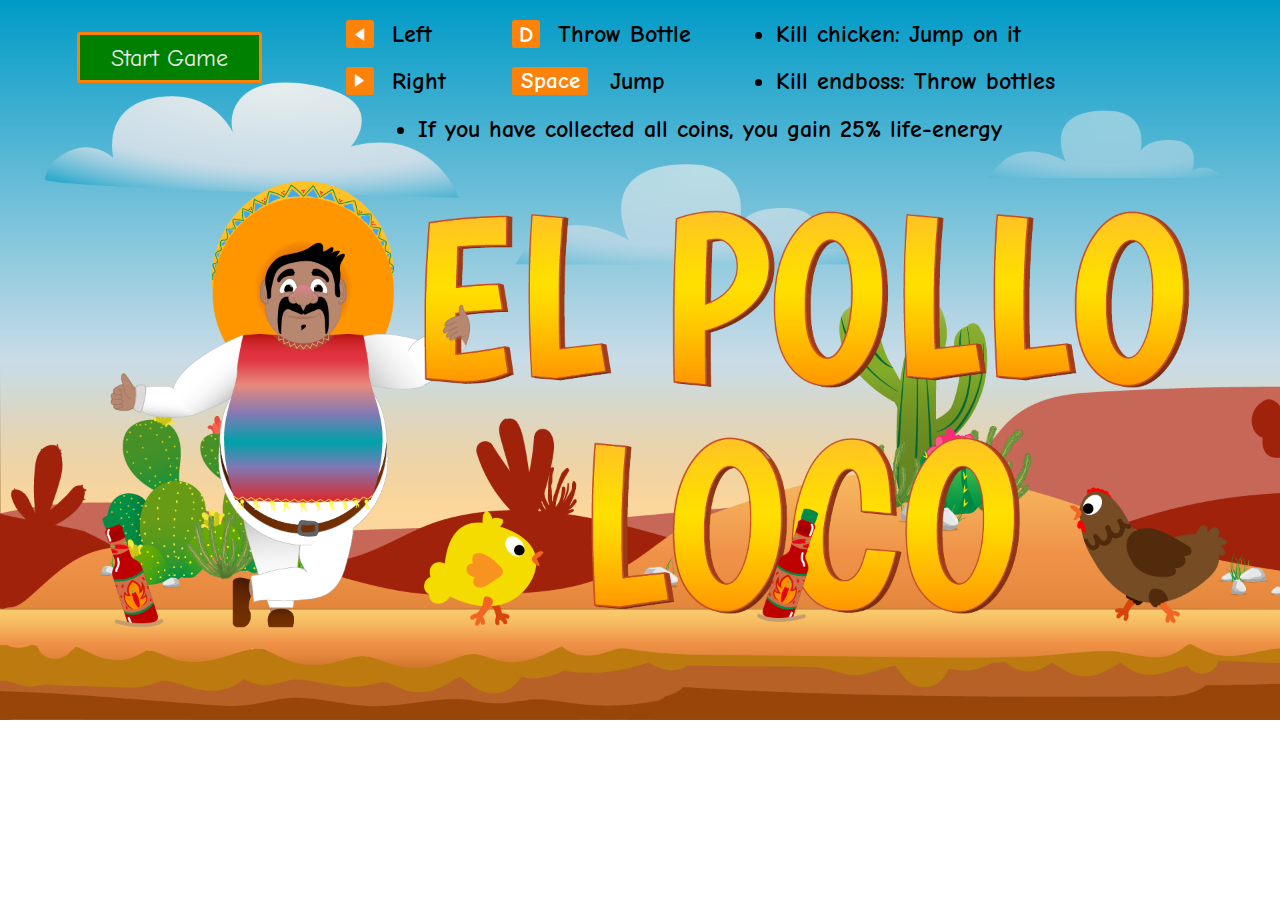
<file: index.html>
<!DOCTYPE html>
<html lang="en">

<head>
    <meta charset="UTF-8">
    <meta http-equiv="X-UA-Compatible" content="IE=edge">
    <meta name="viewport" content="width=device-width, initial-scale=1.0">
    <title>El Pollo Loco</title>
    <link rel="preconnect" href="https://fonts.googleapis.com">
    <link rel="preconnect" href="https://fonts.gstatic.com" crossorigin>
    <link rel="shortcut icon" href="#">
    <link
        href="https://fonts.googleapis.com/css2?family=Comic+Neue:ital,wght@0,300;0,400;0,700;1,300;1,400;1,700&family=Dancing+Script:wght@400;500;600;700&family=IBM+Plex+Sans+Thai+Looped:wght@100;200;300;400;500;600;700&family=Island+Moments&family=Mulish:ital,wght@0,200;0,300;0,400;0,500;0,600;0,700;0,800;0,900;1,200;1,300;1,400;1,500;1,600;1,700;1,800;1,900&family=Open+Sans:ital,wght@0,300;0,400;0,500;0,600;0,700;0,800;1,300;1,400;1,500;1,600;1,700;1,800&family=PT+Sans:ital,wght@0,400;0,700;1,400;1,700&family=Pacifico&family=Raleway:ital,wght@0,200;0,300;0,400;0,500;0,600;0,700;0,800;0,900;1,100;1,200;1,300;1,400;1,500;1,600;1,700;1,800;1,900&family=Source+Sans+Pro:ital,wght@0,200;0,300;0,400;0,600;0,700;0,900;1,200;1,300;1,400;1,600;1,700;1,900&family=Supermercado+One&display=swap"
        rel="stylesheet">
    <link rel="stylesheet" href="style.css">
    <script src="models/drawable-object.class.js"></script>
    <script src="models/movable-object.class.js"></script>
    <script src="models/character.class.js"></script>
    <script src="models/chicken.class.js"></script>
    <script src="models/chicken-small.class.js"></script>
    <script src="models/cloud-1.class.js"></script>
    <script src="models/cloud-2.class.js"></script>
    <script src="models/bottle-l.class.js"></script>
    <script src="models/bottle-r.class.js"></script>
    <script src="models/bottles-end.class.js"></script>
    <script src="models/coin.class.js"></script>
    <script src="models/status-bar-life.class.js"></script>
    <script src="models/status-bar-bottle.class.js"></script>
    <script src="models/status-bar-coin.class.js"></script>
    <script src="models/status-bar-endboss.class.js"></script>
    <script src="models/img-endboss-bar.class.js"></script>
    <script src="models/world.class.js"></script>
    <script src="models/backgroun-object.class.js"></script>
    <script src="models/keyboard.class.js"></script>
    <script src="models/sounds.class.js"></script>
    <script src="models/level.class.js"></script>
    <script src="models/throwable-object.class.js"></script>
    <script src="models/endboss.class.js"></script>
    <script src="models/gameOver.class.js"></script>
    <script src="models/youLose.class.js"></script>
    <script src="levels/level1.js"></script>
    <script src="js/game.js"></script>
</head>


<body onload="init()">

    <!-- Startscreen -->
    <div id="start">
        <img id="startScreen">
        <button class="srgbs startGameBtn" id="startGame" onclick="startGame()">Start Game</button>
        <div class="infoBtns">
            <div class="d-column d-none" id="infoBtns1">
                <div class="infoButtonsStart btnLeft"><img src="img/keyboard/arrowLeft.ico"></div>
                <div class="txt txtLeft">Left</div>
                <div class="infoButtonsStart btnRight"><img src="img/keyboard/arrowRight.ico"></div>
                <div class="txt txtRight">Right</div>
            </div>
            <div class="d-column d-none" id="infoBtns2">
                <div class="infoButtonsTxtD btnTB">D</div>
                <div class="txt txtTB">Throw Bottle</div>
                <div class="infoButtonsTxtJ btnJ">Space</div>
                <div class="txt txtJ">Jump</div>
            </div>

            <li class="txt liKillC" id="killC">Kill chicken: Jump on it</li>
            <li class="txt liKillE" id="killE">Kill endboss: Throw bottles</li>
            <li class="txt liLeft" id="ifY">If you have collected all coins, you gain 25% life-energy</li>

        </div>

    </div>

    <!-- Canvas -->
    <div class="canvas">
        <canvas class="d-none" id="canvas" width="1280" height="720"></canvas>
        <button class="fullscreenBtn d-none" id="fullscreen" onclick="fullscreen()">Full-Screen</button>
    </div>

    <!-- Mobile Device Buttons -->
    <div class="d-column distanceTB d-none" id="actionBtn1">
        <div class="d-flex d-center">
            <button id="goRight"><img src="img/keyboard/arrowRight.ico"></button>
        </div>
        <div class="d-flex d-center">
            <button id="goLeft"><img src="img/keyboard/arrowLeft.ico"></button>
        </div>
    </div>
    <div class="d-column distanceTB d-none" id="actionBtn2">
        <div class="d-flex  d-center">
            <button id="tBottle1">T</button>
        </div>
        <div class="d-flex d-center">
            <button id="cJump1">J</button>
        </div>
    </div>

    <!-- Endscreen -->
    <div class="endscreen d-flex d-center d-none" id="endscreen">
        <button class="srgbs endGameBtn" id="endGameBtn" onclick="reStartGame()">Restart Game</button>
        <div class="d-flex gameOver" id="gameOver">
            <div class="d-flex d-center">
                <div class="infoButtonsEnd" id="infoButtonsEnd1">
                    <img id="infoImgEnd1" src="img/3.Secuencias_Enemy_basico/Versi¢n_pollito/2.Centro.png"></div>
                <div class="txt2">Small<br>Chicken(s)<br>
                    <div class="d-flex">
                        <div id="chickenSmallCount"></div>
                        <div>/10</div>
                    </div>
                </div>
            </div>
            <div class="d-flex d-center">
                <div class="infoButtonsEnd" id="infoButtonsEnd2">
                    <img id="infoImgEnd2" src="img/3.Secuencias_Enemy_basico/Versi¢n_Gallinita (estas salen por orden de la gallina gigantona)/2-Ga_centro.png">
                </div>
                <div class="txt2">Big<br>Chicken(s)<br>
                    <div class="d-flex">
                        <div id="chickenBigCount"></div>
                        <div>/10</div>
                    </div>
                </div>
            </div>
            <div class="d-flex d-center">
                <div class="infoButtonsEnd" id="infoButtonsEnd3">
                    <img id="infoImgEnd3" src="img/7.Marcadores/Icono/Monedas.png"></div>
                <div class="txt2">Coin(s)<br>
                    <div class="d-flex">
                        <div id="coinCount"></div>
                        <div>/20</div>
                    </div>
                </div>
            </div>
        </div>
    </div>

</body>

</html>
</file>
<file: style.css>
/* General */

body {
    display: flex;
    flex-direction: column;
    align-items: center;
    font-family: 'Comic Neue';
    margin: 0;
}

::-webkit-scrollbar {
    width: 0px;
}

.d-none {
    display: none !important;
}

.d-flex {
    display: flex;
}

.d-column {
    flex-direction: column;
}

.d-center {
    align-items: center;
}


/* Content */

#start {
    height: 100vh !important;
}

.fullscreenBtn {
    margin-top: 8px;
    background-color: transparent;
    border: 0px solid;
    font-size: 16px;
    font-family: 'Comic Neue';
}

.fullscreenBtn:hover {
    cursor: pointer;
}

#startScreen {
    display: block;
    width: 100vw;
    height: 100vh;
    max-width: 1280px;
    max-height: 720px;
    object-fit: contain;
    object-position: top;
}

.content {
    margin-top: 1vw;
    height: 9vw;
    align-items: center;
    width: 100%;
}

.srgbs {
    position: absolute;
    width: 14.5vw;
    max-width: 185px;
    height: 4vw;
    max-height: 51px; 
    border-radius: 0.2vw;
    border: 0.3vw solid rgb(253, 130, 9);
    background-color: green;
    font-size: 1.9vw;
    font-family: 'Comic Neue';
    color: rgb(235, 235, 235);
    z-index: 999;
}

.startGameBtn {
    top: 2.5vw;
    left: calc((100vw - 1280px) / 2 + 77px);
}

.endGameBtn {
    top: 3.6vw;
    left: calc((100vw - 1280px) / 2 + 280px);
}

.startGameBtn:hover {
    filter: brightness(120%);
    cursor: pointer;
}

.txt {
    position: absolute;
    margin-left: 8px;
    font-size: 1.9vw;
    font-weight: bold;
}

.txt2 {
    margin-left: 8px;
    font-size: 1.9vw;
    font-weight: bold;
}

.infoButtonsStart {
    position: absolute;
    height: 2.2vw;
    max-height: 28px;
    width: 2.2vw;
    max-width: 28px;
    border-radius: 0.2vw;
    background-color: rgb(253, 130, 9);
    z-index: 999;
    display: flex;
    align-items: center;
    justify-content: center;
}

.infoButtonsTxtD {
    position: absolute;
    height: 2.2vw;
    max-height: 28px;
    width: 2.2vw;
    max-width: 28px;
    border-radius: 0.2vw;
    background-color: rgb(253, 130, 9);
    color: white;
    font-weight: bolder;
    font-size: 1.8vw;
    display: flex;
    align-items: center;
    justify-content: center;
}

.infoButtonsTxtJ {
    position: absolute;
    height: 2.2vw;
    max-height: 28px;
    width: 6vw;
    max-width: 76px;
    border-radius: 0.2vw;
    background-color: rgb(253, 130, 9);
    color: white;
    font-weight: bolder;
    font-size: 1.8vw;
    display: flex;
    align-items: center;
    justify-content: center;
}

.btnLeft {
    top: 1.6vw;
    left: calc((100vw - 1280px) / 2 + 346px);
}

.txtLeft {
    top: 1.6vw;
    left: calc((100vw - 1280px) / 2 + 385px);
}

.btnRight {
    top: 5.2vw;
    left: calc((100vw - 1280px) / 2 + 346px);
}

.txtRight {
    top: 5.2vw;
    left: calc((100vw - 1280px) / 2 + 385px);
}

.btnTB {
    top: 1.6vw;
    left: calc((100vw - 1280px) / 2 + 512px);
}

.txtTB {
    top: 1.6vw;
    left: calc((100vw - 1280px) / 2 + 550px);
}

.btnJ {
    top: 5.2vw;
    left: calc((100vw - 1280px) / 2 + 512px);
}

.txtJ {
    top: 5.2vw;
    left: calc((100vw - 1280px) / 2 + 600px);
}

.liKillC {
    top: 1.6vw;
    left: calc((100vw - 1280px) / 2 + 770px);
}

.liKillE {
    top: 5.2vw;
    left: calc((100vw - 1280px) / 2 + 770px);
}

.liLeft {
    top: 9vw;
    left: calc((100vw - 1280px) / 2 + 346px);
}


.infoButtonsStart img {
    width: 1vw;
}

.gameInfo {
    margin-left: 4vw !important;
    font-size: 1.9vw;
    font-weight: bold;
}

.gameInfo > div {
    margin-top: 4px;
    margin-bottom: 4px;
}

.canvas {
    max-height: 100vh !important;
    text-align: center;
}

canvas {
    background-color: black;
    display: block;
}

.endscreen {
    margin-top: 16px;
    max-width: 1280px;
    justify-content: space-around;
}

.gameOver {
    left: calc((100vw - 1280px) / 2 + 500px);
    position: absolute;
    top: 2vw;
}

.gameOver > div {
    margin-left: 1vw;
    margin-right: 1vw;
}

.infoButtonsEnd {
    border: 0.2vw solid black;
    border-radius: 8px;
    background-color: rgb(253, 130, 9);
}

.infoButtonsEnd img {
    height: 7vw;
    max-height: 80px;
}

.rightStartBtn {
    top: 3vw;
    left: 16vw !important;
}

.rightEndBtn {
    top: 3vw;
    left: 28vw !important;
}

.killE {
    top: 2.6vw !important;
    left: 32vw !important;
}

.killC {
    top: 2.6vw !important;
    left: 60vw !important;
}

.ifY {
    top: 5vw !important;
    left: 38vw;
} 
 
.objectP {
    object-position: center !important;
}

.ibem {
    max-height: 44px;
    max-width: 44px;
}

.iiem {
    height: 30px !important;
}

.gol {
    left: 44vw !important;
}

/* Responsive */

@media (max-width: 1280px) {

    .startGameBtn {
        left: 6vw;
    }

    .endGameBtn {
        left: 21.6vw;
    }

    .gameOver {
        left: 39vw;
    }

    .btnLeft {
        left: 27vw;
    }
    
    .txtLeft {
        left: 30vw;
    }
    
    .btnRight {
        left: 27vw;
    }
    
    .txtRight {
        left: 30vw;
    }
    
    .btnTB {
        left: 40vw;
    }
    
    .txtTB {
        left: 43vw
    }
    
    .btnJ {
        left: 40vw
    }
    
    .txtJ {
        left: 47vw
    }
    
    .liKillC {
        left: 60vw;
    }
    
    .liKillE {
        left: 60vw;
    }
    
    .liLeft {
        left: 32vw;
    }
}

@media (max-width: 440px) {

    .srgbs {
        font-size: 1.8vw;
    }
}

@media (min-width: 1281px) {

    .txt {
        font-size: 24px !important;
    }

    .startGameBtn {
        top: 32px;
        font-size: 25px;
    }

    .endGameBtn {
        top: 46px;
        font-size: 24px;
    }

    .gameOver {
        top: 26px;
    }

    .gameOver > div {
        margin-left: 12px;
        margin-right: 12px;
    }

    .btnLeft {
        top: 20px;
    }
    
    .txtLeft {
        top: 20px;
    }
    
    .btnRight {
        top: 66px;
    }
    
    .txtRight {
        top: 66px;
    }
    
    .btnTB {
        top: 20px;
    }

    .infoButtonsTxtD {     
        font-size: 24px;  
    }
    
    .txtTB {
        top: 20px;
    }
    
    .btnJ {
        top: 66px;
    }

    .infoButtonsTxtJ { 
        font-size: 24px;     
    }
    
    .txtJ {
        top: 66px;
    }
    
    .liKillC {
        top: 20px;
    }
    
    .liKillE {
        top: 66px;
    }
    
    .liLeft {
        top: 115px;
    }
    

}


/* Mobile Device canvas */
@media only screen and (max-width: 1280px) {
    canvas {
        max-width: 100% !important;
    }
}

/* Mobile Device canvas */
@media only screen and (max-height: 720px) {
    canvas {
        height: 100vh !important;

    }
}


/* Mobile Device Buttons */

#actionBtn1,
#actionBtn2  {
    position: absolute;
    max-height: 100vh;
    height: 100%;
    top: 0;
    margin-top: 30vh;

}

#actionBtn1 > div {
    margin-bottom: 48px;
    margin-right: 90vw;
}

#actionBtn2 > div {
    margin-bottom: 48px;
    margin-left: 90vw;
}

#goLeft,
#goRight,
#tBottle1,
#cJump1 {
    width: 64px;
    height: 64px;
    background-color:  rgb(253, 130, 9);
    filter: opacity(40%);
    z-index: 999;
    font-size: 1.9vw;
    border: 0px solid;
    border-radius: 8px;
}

#goLeft:hover,
#goRight:hover,
#tBottle1:hover,
#cJump1:hover {
    filter: opacity(80%);
}

#goLeft img,
#goRight img {
    height: 24px;
    margin-top: 5px;
}

#goLeft img {
    margin-right: 4px;
}

#goRight img {
    margin-left: 4px;
}
</file>
